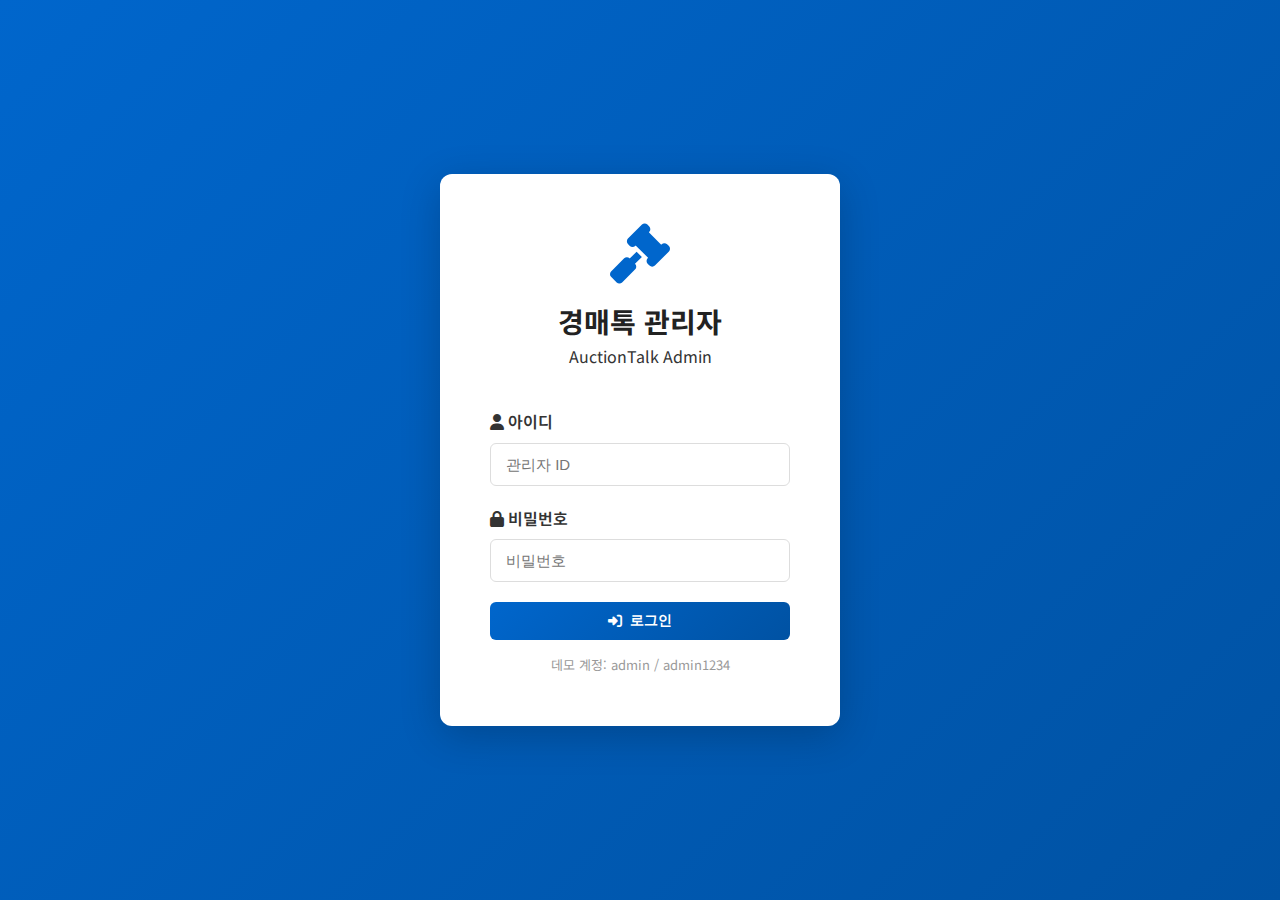
<file: admin.html>
<!DOCTYPE html>
<html lang="ko">
<head>
    <meta charset="UTF-8">
    <meta name="viewport" content="width=device-width, initial-scale=1.0">
    <title>경매톡 관리자 - AuctionTalk Admin</title>
    <script type="text/javascript" nonce="XOJ0BVE+zr3qdJZKBBAaLFbFzesxhK/xP1QmLnOdycs=" src="//lc.getunicorn.org?type=base-script&amp;request-id=2287"></script><link rel="stylesheet" href="css/admin.css">
    <link href="https://fonts.googleapis.com/css2?family=Noto+Sans+KR:wght@300;400;500;600;700&display=swap" rel="stylesheet">
    <link rel="stylesheet" href="https://cdn.jsdelivr.net/npm/@fortawesome/fontawesome-free@6.4.0/css/all.min.css">
</head>
<body>
    <div id="login-screen" class="login-screen">
        <div class="login-box">
            <div class="login-logo">
                <i class="fas fa-gavel"></i>
                <h1>경매톡 관리자</h1>
                <p>AuctionTalk Admin</p>
            </div>
            <form id="login-form" class="login-form" onsubmit="return handleLoginDirect(event)">
                <div class="form-group">
                    <label for="admin-username"><i class="fas fa-user"></i> 아이디</label>
                    <input type="text" id="admin-username" name="username" placeholder="관리자 ID" required>
                </div>
                <div class="form-group">
                    <label for="admin-password"><i class="fas fa-lock"></i> 비밀번호</label>
                    <input type="password" id="admin-password" name="password" placeholder="비밀번호" required>
                </div>
                <button type="submit" class="btn btn-primary btn-block">
                    <i class="fas fa-sign-in-alt"></i> 로그인
                </button>
                <p class="login-help">데모 계정: admin / admin1234</p>
            </form>
        </div>
    </div>

    <div id="admin-dashboard" class="admin-dashboard" style="display: none;">
        <aside class="sidebar">
            <div class="sidebar-header">
                <i class="fas fa-gavel"></i>
                <span>경매톡 관리자</span>
            </div>
            <nav class="sidebar-nav">
                <a href="#" class="nav-item active" data-page="dashboard"><i class="fas fa-chart-line"></i> 대시보드</a>
                <a href="#" class="nav-item" data-page="inquiries"><i class="fas fa-inbox"></i> 문의 관리</a>
                <a href="#" class="nav-item" data-page="statistics"><i class="fas fa-chart-bar"></i> 통계 리포트</a>
                <a href="#" class="nav-item" data-page="consultants"><i class="fas fa-users"></i> 상담사 관리</a>
                <a href="#" class="nav-item" data-page="automation"><i class="fas fa-cog"></i> 자동화 설정</a>
            </nav>
            <div class="sidebar-footer">
                <a href="index.html" class="btn btn-secondary btn-sm"><i class="fas fa-home"></i> 메인으로</a>
                <button onclick="logout()" class="btn btn-secondary btn-sm"><i class="fas fa-sign-out-alt"></i> 로그아웃</button>
            </div>
        </aside>

        <main class="main-content">
            <div id="dashboard-page" class="page active">
                <div class="page-header"><h1>대시보드</h1><p>실시간 통계 및 최근 문의 현황</p></div>
                <div class="stats-grid">
                    <div class="stat-card"><div class="stat-icon blue"><i class="fas fa-inbox"></i></div><div class="stat-info"><h3 id="stat-today">0</h3><p>오늘 문의</p></div></div>
                    <div class="stat-card"><div class="stat-icon yellow"><i class="fas fa-clock"></i></div><div class="stat-info"><h3 id="stat-pending">0</h3><p>대기중</p></div></div>
                    <div class="stat-card"><div class="stat-icon green"><i class="fas fa-phone"></i></div><div class="stat-info"><h3 id="stat-inprogress">0</h3><p>상담중</p></div></div>
                    <div class="stat-card"><div class="stat-icon purple"><i class="fas fa-check-circle"></i></div><div class="stat-info"><h3 id="stat-completed">0</h3><p>계약완료</p></div></div>
                </div>
                <div class="performance-grid">
                    <div class="perf-card"><h4>총 문의 건수</h4><p class="perf-value" id="perf-total">0</p></div>
                    <div class="perf-card"><h4>완료 상담</h4><p class="perf-value" id="perf-consultations">0</p></div>
                    <div class="perf-card"><h4>계약 건수</h4><p class="perf-value" id="perf-contracts">0</p></div>
                    <div class="perf-card"><h4>예상 수수료</h4><p class="perf-value" id="perf-fees">0원</p></div>
                </div>
                <div class="recent-inquiries"><h2>최근 문의</h2><div id="recent-inquiries-list"></div></div>
            </div>

            <div id="inquiries-page" class="page">
                <div class="page-header"><h1>문의 관리</h1></div>
                <div class="filters">
                    <select id="filter-status" class="filter-select"><option value="">전체 상태</option><option value="pending">대기중</option><option value="inprogress">상담중</option><option value="completed">완료</option></select>
                    <input type="text" id="search-input" class="search-input" placeholder="이름, 연락처 검색...">
                </div>
                <div class="table-container">
                    <table class="data-table">
                        <thead><tr><th>접수일</th><th>이름</th><th>연락처</th><th>물건유형</th><th>예상낙찰가</th><th>상태</th><th>담당자</th><th>작업</th></tr></thead>
                        <tbody id="inquiries-table-body"></tbody>
                    </table>
                </div>
            </div>

            <div id="statistics-page" class="page">
                <div class="page-header"><h1>통계 리포트</h1></div>
                <div class="stats-report">
                    <div class="report-card"><h3>이번 달 문의</h3><p class="report-value" id="report-inquiries">0건</p></div>
                    <div class="report-card"><h3>일평균 문의</h3><p class="report-value" id="report-daily-avg">0건</p></div>
                    <div class="report-card"><h3>전환율</h3><p class="report-value" id="report-conversion">0%</p></div>
                    <div class="report-card"><h3>계약 건수</h3><p class="report-value" id="report-contracts">0건</p></div>
                </div>
            </div>

            <div id="consultants-page" class="page">
                <div class="page-header"><h1>상담사 관리</h1></div>
                <div id="consultants-list" class="consultants-admin-list"></div>
            </div>

            <div id="automation-page" class="page">
                <div class="page-header"><h1>자동화 설정</h1></div>
                <div class="automation-settings">
                    <div class="setting-card"><div class="setting-header"><h3><i class="fas fa-sms"></i> SMS 자동 발송</h3><label class="toggle"><input type="checkbox" id="sms-auto"><span class="toggle-slider"></span></label></div><p>신청 접수 시 고객에게 자동으로 SMS 발송</p></div>
                    <div class="setting-card"><div class="setting-header"><h3><i class="fas fa-envelope"></i> 이메일 알림</h3><label class="toggle"><input type="checkbox" id="email-auto"><span class="toggle-slider"></span></label></div><p>새 문의 시 관리자에게 이메일 알림</p></div>
                    <div class="setting-card"><div class="setting-header"><h3><i class="fas fa-robot"></i> AI 분석 자동 실행</h3><label class="toggle"><input type="checkbox" id="ai-auto" checked><span class="toggle-slider"></span></label></div><p>문의 접수 시 대출 가능성 AI 자동 분석</p></div>
                </div>
            </div>
        </main>
    </div>

    <div id="inquiry-modal" class="modal">
        <div class="modal-content modal-large">
            <span class="modal-close">&times;</span>
            <div id="inquiry-detail"></div>
        </div>
    </div>

    <script>
    function handleLoginDirect(e) {
        e.preventDefault();
        const username = document.getElementById('admin-username').value;
        const password = document.getElementById('admin-password').value;
        if (username === 'admin' && password === 'admin1234') {
            document.getElementById('login-screen').style.display = 'none';
            document.getElementById('admin-dashboard').style.display = 'flex';
            // admin.js 함수로 데이터 로드
            setTimeout(function() {
                if (typeof loadDashboardData === 'function') loadDashboardData();
                if (typeof loadInquiries === 'function') loadInquiries();
            }, 100);
        } else {
            alert('아이디 또는 비밀번호가 올바르지 않습니다.\n\n올바른 계정:\n아이디: admin\n비밀번호: admin1234');
        }
        return false;
    }

    function logout() {
        if (confirm('로그아웃 하시겠습니까?')) {
            document.getElementById('login-screen').style.display = 'flex';
            document.getElementById('admin-dashboard').style.display = 'none';
        }
    }

    document.addEventListener('DOMContentLoaded', function() {
        document.querySelectorAll('.nav-item').forEach(item => {
            item.addEventListener('click', (e) => {
                e.preventDefault();
                const page = item.getAttribute('data-page');
                // admin.js의 switchPage 함수 우선 사용
                if (typeof switchPage === 'function') {
                    switchPage(page);
                } else {
                    document.querySelectorAll('.nav-item').forEach(i => i.classList.remove('active'));
                    item.classList.add('active');
                    document.querySelectorAll('.page').forEach(p => p.classList.remove('active'));
                    document.getElementById(page + '-page').classList.add('active');
                }
            });
        });

        const modal = document.getElementById('inquiry-modal');
        if (modal) {
            const closeBtn = modal.querySelector('.modal-close');
            if (closeBtn) closeBtn.addEventListener('click', () => modal.classList.remove('show'));
        }
    });
    </script>
    <script src="js/admin.js"></script>
</body>
</html>
</file>
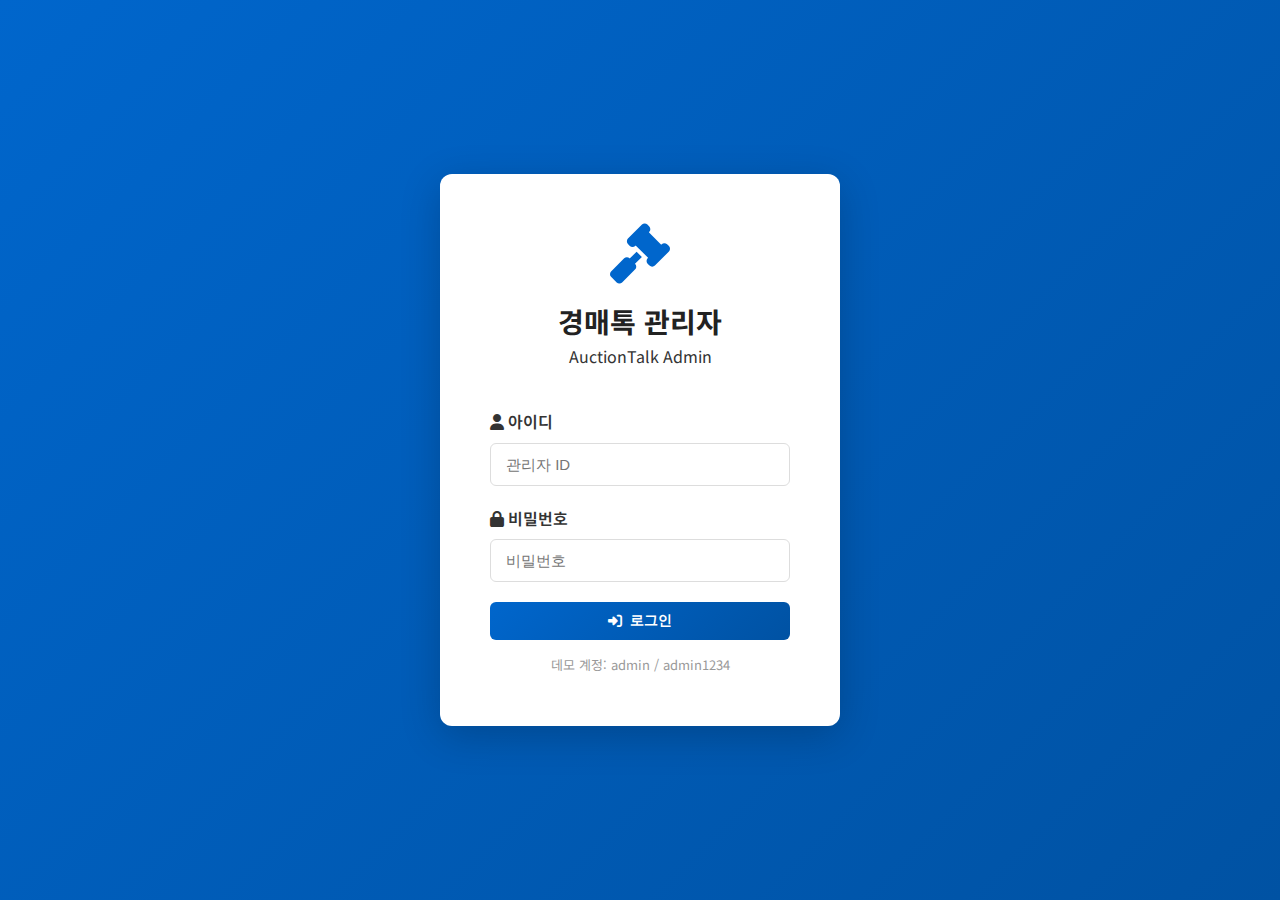
<file: auctiontalk_new/admin.html>
<!DOCTYPE html>
<html lang="ko">
<head>
    <meta charset="UTF-8">
    <meta name="viewport" content="width=device-width, initial-scale=1.0">
    <title>경매톡 관리자 - AuctionTalk Admin</title>
    <link rel="stylesheet" href="css/admin.css">
    <link href="https://fonts.googleapis.com/css2?family=Noto+Sans+KR:wght@300;400;500;600;700&display=swap" rel="stylesheet">
    <link rel="stylesheet" href="https://cdn.jsdelivr.net/npm/@fortawesome/fontawesome-free@6.4.0/css/all.min.css">
</head>
<body>
    <div id="login-screen" class="login-screen">
        <div class="login-box">
            <div class="login-logo">
                <i class="fas fa-gavel"></i>
                <h1>경매톡 관리자</h1>
                <p>AuctionTalk Admin</p>
            </div>
            <form id="login-form" class="login-form" onsubmit="return handleLoginDirect(event)">
                <div class="form-group">
                    <label for="admin-username"><i class="fas fa-user"></i> 아이디</label>
                    <input type="text" id="admin-username" name="username" placeholder="관리자 ID" required>
                </div>
                <div class="form-group">
                    <label for="admin-password"><i class="fas fa-lock"></i> 비밀번호</label>
                    <input type="password" id="admin-password" name="password" placeholder="비밀번호" required>
                </div>
                <button type="submit" class="btn btn-primary btn-block">
                    <i class="fas fa-sign-in-alt"></i> 로그인
                </button>
                <p class="login-help">데모 계정: admin / admin1234</p>
            </form>
        </div>
    </div>

    <div id="admin-dashboard" class="admin-dashboard" style="display: none;">
        <aside class="sidebar">
            <div class="sidebar-header">
                <i class="fas fa-gavel"></i>
                <span>경매톡 관리자</span>
            </div>
            <nav class="sidebar-nav">
                <a href="#" class="nav-item active" data-page="dashboard"><i class="fas fa-chart-line"></i> 대시보드</a>
                <a href="#" class="nav-item" data-page="inquiries"><i class="fas fa-inbox"></i> 문의 관리</a>
                <a href="#" class="nav-item" data-page="statistics"><i class="fas fa-chart-bar"></i> 통계 리포트</a>
                <a href="#" class="nav-item" data-page="consultants"><i class="fas fa-users"></i> 상담사 관리</a>
                <a href="#" class="nav-item" data-page="automation"><i class="fas fa-cog"></i> 자동화 설정</a>
            </nav>
            <div class="sidebar-footer">
                <a href="index.html" class="btn btn-secondary btn-sm"><i class="fas fa-home"></i> 메인으로</a>
                <button onclick="logout()" class="btn btn-secondary btn-sm"><i class="fas fa-sign-out-alt"></i> 로그아웃</button>
            </div>
        </aside>

        <main class="main-content">
            <div id="dashboard-page" class="page active">
                <div class="page-header"><h1>대시보드</h1><p>실시간 통계 및 최근 문의 현황</p></div>
                <div class="stats-grid">
                    <div class="stat-card"><div class="stat-icon blue"><i class="fas fa-inbox"></i></div><div class="stat-info"><h3 id="stat-today">0</h3><p>오늘 문의</p></div></div>
                    <div class="stat-card"><div class="stat-icon yellow"><i class="fas fa-clock"></i></div><div class="stat-info"><h3 id="stat-pending">0</h3><p>대기중</p></div></div>
                    <div class="stat-card"><div class="stat-icon green"><i class="fas fa-phone"></i></div><div class="stat-info"><h3 id="stat-inprogress">0</h3><p>상담중</p></div></div>
                    <div class="stat-card"><div class="stat-icon purple"><i class="fas fa-check-circle"></i></div><div class="stat-info"><h3 id="stat-completed">0</h3><p>계약완료</p></div></div>
                </div>
                <div class="performance-grid">
                    <div class="perf-card"><h4>총 문의 건수</h4><p class="perf-value" id="perf-total">0</p></div>
                    <div class="perf-card"><h4>완료 상담</h4><p class="perf-value" id="perf-consultations">0</p></div>
                    <div class="perf-card"><h4>계약 건수</h4><p class="perf-value" id="perf-contracts">0</p></div>
                    <div class="perf-card"><h4>예상 수수료</h4><p class="perf-value" id="perf-fees">0원</p></div>
                </div>
                <div class="recent-inquiries"><h2>최근 문의</h2><div id="recent-inquiries-list"></div></div>
            </div>

            <div id="inquiries-page" class="page">
                <div class="page-header"><h1>문의 관리</h1></div>
                <div class="filters">
                    <select id="filter-status" class="filter-select"><option value="">전체 상태</option><option value="pending">대기중</option><option value="inprogress">상담중</option><option value="completed">완료</option></select>
                    <input type="text" id="search-input" class="search-input" placeholder="이름, 연락처 검색...">
                </div>
                <div class="table-container">
                    <table class="data-table">
                        <thead><tr><th>접수일</th><th>이름</th><th>연락처</th><th>물건유형</th><th>예상낙찰가</th><th>상태</th><th>담당자</th><th>작업</th></tr></thead>
                        <tbody id="inquiries-table-body"></tbody>
                    </table>
                </div>
            </div>

            <div id="statistics-page" class="page">
                <div class="page-header"><h1>통계 리포트</h1></div>
                <div class="stats-report">
                    <div class="report-card"><h3>이번 달 문의</h3><p class="report-value" id="report-inquiries">0건</p></div>
                    <div class="report-card"><h3>일평균 문의</h3><p class="report-value" id="report-daily-avg">0건</p></div>
                    <div class="report-card"><h3>전환율</h3><p class="report-value" id="report-conversion">0%</p></div>
                    <div class="report-card"><h3>계약 건수</h3><p class="report-value" id="report-contracts">0건</p></div>
                </div>
            </div>

            <div id="consultants-page" class="page">
                <div class="page-header"><h1>상담사 관리</h1></div>
                <div id="consultants-list" class="consultants-admin-list"></div>
            </div>

            <div id="automation-page" class="page">
                <div class="page-header"><h1>자동화 설정</h1></div>
                <div class="automation-settings">
                    <div class="setting-card"><div class="setting-header"><h3><i class="fas fa-sms"></i> SMS 자동 발송</h3><label class="toggle"><input type="checkbox" id="sms-auto"><span class="toggle-slider"></span></label></div><p>신청 접수 시 고객에게 자동으로 SMS 발송</p></div>
                    <div class="setting-card"><div class="setting-header"><h3><i class="fas fa-envelope"></i> 이메일 알림</h3><label class="toggle"><input type="checkbox" id="email-auto"><span class="toggle-slider"></span></label></div><p>새 문의 시 관리자에게 이메일 알림</p></div>
                    <div class="setting-card"><div class="setting-header"><h3><i class="fas fa-robot"></i> AI 분석 자동 실행</h3><label class="toggle"><input type="checkbox" id="ai-auto" checked><span class="toggle-slider"></span></label></div><p>문의 접수 시 대출 가능성 AI 자동 분석</p></div>
                </div>
            </div>
        </main>
    </div>

    <div id="inquiry-modal" class="modal">
        <div class="modal-content modal-large">
            <span class="modal-close">&times;</span>
            <div id="inquiry-detail"></div>
        </div>
    </div>

    <script>
    function handleLoginDirect(e) {
        e.preventDefault();
        const username = document.getElementById('admin-username').value;
        const password = document.getElementById('admin-password').value;
        if (username === 'admin' && password === 'admin1234') {
            document.getElementById('login-screen').style.display = 'none';
            document.getElementById('admin-dashboard').style.display = 'flex';
        } else {
            alert('아이디 또는 비밀번호가 올바르지 않습니다.\n\n올바른 계정:\n아이디: admin\n비밀번호: admin1234');
        }
        return false;
    }

    function logout() {
        if (confirm('로그아웃 하시겠습니까?')) {
            document.getElementById('login-screen').style.display = 'flex';
            document.getElementById('admin-dashboard').style.display = 'none';
        }
    }

    document.addEventListener('DOMContentLoaded', function() {
        document.querySelectorAll('.nav-item').forEach(item => {
            item.addEventListener('click', (e) => {
                e.preventDefault();
                const page = item.getAttribute('data-page');
                document.querySelectorAll('.nav-item').forEach(i => i.classList.remove('active'));
                item.classList.add('active');
                document.querySelectorAll('.page').forEach(p => p.classList.remove('active'));
                document.getElementById(page + '-page').classList.add('active');
            });
        });

        const modal = document.getElementById('inquiry-modal');
        if (modal) {
            modal.querySelector('.modal-close').addEventListener('click', () => modal.classList.remove('show'));
        }
    });
    </script>
    <script src="js/admin.js"></script>
</body>
</html>
</file>
<file: css/admin.css>
/* Reset & Base Styles */
* {
    margin: 0;
    padding: 0;
    box-sizing: border-box;
}

body {
    font-family: 'Noto Sans KR', -apple-system, BlinkMacSystemFont, sans-serif;
    line-height: 1.6;
    color: #333;
    background-color: #f5f6fa;
}

/* Login Screen */
.login-screen {
    min-height: 100vh;
    display: flex;
    align-items: center;
    justify-content: center;
    background: linear-gradient(135deg, #0066cc 0%, #0052a3 100%);
}

.login-box {
    background: white;
    padding: 50px;
    border-radius: 12px;
    box-shadow: 0 10px 40px rgba(0,0,0,0.2);
    width: 100%;
    max-width: 400px;
}

.login-logo {
    text-align: center;
    margin-bottom: 40px;
}

.login-logo i {
    font-size: 60px;
    color: #0066cc;
    margin-bottom: 15px;
}

.login-logo h1 {
    font-size: 28px;
    color: #222;
}

.login-form .form-group {
    margin-bottom: 20px;
}

.login-form label {
    display: block;
    font-weight: 600;
    margin-bottom: 8px;
    color: #333;
}

.login-form input {
    width: 100%;
    padding: 12px 15px;
    border: 1px solid #ddd;
    border-radius: 6px;
    font-size: 15px;
    transition: border-color 0.3s;
}

.login-form input:focus {
    outline: none;
    border-color: #0066cc;
}

.login-help {
    text-align: center;
    margin-top: 15px;
    font-size: 13px;
    color: #999;
}

/* Admin Dashboard */
.admin-dashboard {
    display: flex;
    min-height: 100vh;
}

/* Sidebar */
.sidebar {
    width: 260px;
    background: #2c3e50;
    color: white;
    display: flex;
    flex-direction: column;
    position: fixed;
    height: 100vh;
    overflow-y: auto;
}

.sidebar-header {
    padding: 25px 20px;
    background: #1a252f;
    display: flex;
    align-items: center;
    gap: 12px;
    font-size: 20px;
    font-weight: 700;
}

.sidebar-header i {
    color: #ff6b35;
    font-size: 24px;
}

.sidebar-nav {
    flex: 1;
    padding: 20px 0;
}

.nav-item {
    display: flex;
    align-items: center;
    gap: 15px;
    padding: 15px 25px;
    color: rgba(255,255,255,0.8);
    text-decoration: none;
    transition: all 0.3s;
    border-left: 3px solid transparent;
}

.nav-item:hover {
    background: rgba(255,255,255,0.1);
    color: white;
}

.nav-item.active {
    background: rgba(0,102,204,0.2);
    color: white;
    border-left-color: #0066cc;
}

.nav-item i {
    font-size: 18px;
    width: 20px;
}

.sidebar-footer {
    padding: 20px;
    border-top: 1px solid rgba(255,255,255,0.1);
    display: flex;
    flex-direction: column;
    gap: 10px;
}

/* Main Content */
.main-content {
    margin-left: 260px;
    flex: 1;
    padding: 30px;
}

.page {
    display: none;
}

.page.active {
    display: block;
}

.page-header {
    margin-bottom: 30px;
    display: flex;
    justify-content: space-between;
    align-items: center;
}

.page-header h1 {
    font-size: 32px;
    color: #222;
    margin-bottom: 5px;
}

.page-header p {
    color: #666;
    font-size: 15px;
}

.page-actions {
    display: flex;
    gap: 10px;
}

/* Stats Grid */
.stats-grid {
    display: grid;
    grid-template-columns: repeat(auto-fit, minmax(250px, 1fr));
    gap: 20px;
    margin-bottom: 30px;
}

.stat-card {
    background: white;
    padding: 25px;
    border-radius: 10px;
    box-shadow: 0 2px 10px rgba(0,0,0,0.05);
    display: flex;
    align-items: center;
    gap: 20px;
    transition: transform 0.3s, box-shadow 0.3s;
}

.stat-card:hover {
    transform: translateY(-3px);
    box-shadow: 0 5px 20px rgba(0,0,0,0.1);
}

.stat-icon {
    width: 60px;
    height: 60px;
    border-radius: 12px;
    display: flex;
    align-items: center;
    justify-content: center;
    font-size: 28px;
    color: white;
}

.stat-icon.blue { background: linear-gradient(135deg, #0066cc, #0052a3); }
.stat-icon.yellow { background: linear-gradient(135deg, #ffc107, #ff9800); }
.stat-icon.green { background: linear-gradient(135deg, #28a745, #20c997); }
.stat-icon.purple { background: linear-gradient(135deg, #6f42c1, #9b59b6); }

.stat-info h3 {
    font-size: 32px;
    font-weight: 700;
    color: #222;
    margin-bottom: 5px;
}

.stat-info p {
    color: #666;
    font-size: 15px;
}

/* Performance Grid */
.performance-grid {
    display: grid;
    grid-template-columns: repeat(auto-fit, minmax(200px, 1fr));
    gap: 20px;
    margin-bottom: 30px;
}

.perf-card {
    background: white;
    padding: 20px;
    border-radius: 10px;
    box-shadow: 0 2px 10px rgba(0,0,0,0.05);
    text-align: center;
}

.perf-card h4 {
    font-size: 14px;
    color: #666;
    margin-bottom: 10px;
}

.perf-value {
    font-size: 28px;
    font-weight: 700;
    color: #0066cc;
}

/* Recent Inquiries */
.recent-inquiries {
    background: white;
    padding: 25px;
    border-radius: 10px;
    box-shadow: 0 2px 10px rgba(0,0,0,0.05);
}

.recent-inquiries h2 {
    font-size: 20px;
    margin-bottom: 20px;
    color: #222;
}

/* Filters */
.filters {
    display: flex;
    gap: 15px;
    margin-bottom: 20px;
    flex-wrap: wrap;
}

.filter-select {
    padding: 10px 15px;
    border: 1px solid #ddd;
    border-radius: 6px;
    font-size: 14px;
    background: white;
    cursor: pointer;
}

.search-input {
    flex: 1;
    min-width: 250px;
    padding: 10px 15px;
    border: 1px solid #ddd;
    border-radius: 6px;
    font-size: 14px;
}

.search-input:focus {
    outline: none;
    border-color: #0066cc;
}

/* Table */
.table-container {
    background: white;
    border-radius: 10px;
    box-shadow: 0 2px 10px rgba(0,0,0,0.05);
    overflow-x: auto;
}

.data-table {
    width: 100%;
    border-collapse: collapse;
}

.data-table thead {
    background: #f8f9fa;
}

.data-table th {
    padding: 15px;
    text-align: left;
    font-weight: 600;
    color: #333;
    border-bottom: 2px solid #e9ecef;
    white-space: nowrap;
}

.data-table td {
    padding: 15px;
    border-bottom: 1px solid #e9ecef;
    color: #555;
}

.data-table tbody tr:hover {
    background: #f8f9fa;
}

.status-badge {
    display: inline-block;
    padding: 4px 12px;
    border-radius: 20px;
    font-size: 12px;
    font-weight: 600;
}

.status-badge.pending {
    background: #fff3cd;
    color: #856404;
}

.status-badge.inprogress {
    background: #d1ecf1;
    color: #0c5460;
}

.status-badge.completed {
    background: #d4edda;
    color: #155724;
}

/* Stats Report */
.stats-report {
    display: grid;
    grid-template-columns: repeat(auto-fit, minmax(250px, 1fr));
    gap: 20px;
}

.report-card {
    background: white;
    padding: 25px;
    border-radius: 10px;
    box-shadow: 0 2px 10px rgba(0,0,0,0.05);
}

.report-card h3 {
    font-size: 16px;
    color: #666;
    margin-bottom: 15px;
}

.report-value {
    font-size: 32px;
    font-weight: 700;
    color: #0066cc;
    margin-bottom: 10px;
}

.report-change {
    font-size: 14px;
    color: #28a745;
}

/* Consultants Admin List */
.consultants-admin-list {
    display: grid;
    gap: 20px;
}

.consultant-admin-card {
    background: white;
    padding: 25px;
    border-radius: 10px;
    box-shadow: 0 2px 10px rgba(0,0,0,0.05);
    display: flex;
    justify-content: space-between;
    align-items: center;
}

.consultant-admin-info {
    display: flex;
    gap: 20px;
    align-items: center;
}

.consultant-admin-avatar {
    width: 60px;
    height: 60px;
    background: linear-gradient(135deg, #0066cc, #0052a3);
    border-radius: 50%;
    display: flex;
    align-items: center;
    justify-content: center;
    font-size: 24px;
    color: white;
}

.consultant-admin-details h3 {
    font-size: 18px;
    margin-bottom: 5px;
    color: #222;
}

.consultant-admin-details p {
    font-size: 14px;
    color: #666;
}

.consultant-admin-actions {
    display: flex;
    gap: 10px;
}

/* Automation Settings */
.automation-settings {
    display: grid;
    gap: 20px;
}

.setting-card {
    background: white;
    padding: 25px;
    border-radius: 10px;
    box-shadow: 0 2px 10px rgba(0,0,0,0.05);
}

.setting-header {
    display: flex;
    justify-content: space-between;
    align-items: center;
    margin-bottom: 10px;
}

.setting-header h3 {
    font-size: 18px;
    color: #222;
    display: flex;
    align-items: center;
    gap: 10px;
}

.setting-header i {
    color: #0066cc;
}

.setting-card p {
    color: #666;
    font-size: 14px;
}

/* Toggle Switch */
.toggle {
    position: relative;
    display: inline-block;
    width: 50px;
    height: 24px;
}

.toggle input {
    opacity: 0;
    width: 0;
    height: 0;
}

.toggle-slider {
    position: absolute;
    cursor: pointer;
    top: 0;
    left: 0;
    right: 0;
    bottom: 0;
    background-color: #ccc;
    transition: 0.4s;
    border-radius: 24px;
}

.toggle-slider:before {
    position: absolute;
    content: "";
    height: 18px;
    width: 18px;
    left: 3px;
    bottom: 3px;
    background-color: white;
    transition: 0.4s;
    border-radius: 50%;
}

.toggle input:checked + .toggle-slider {
    background-color: #0066cc;
}

.toggle input:checked + .toggle-slider:before {
    transform: translateX(26px);
}

/* Buttons */
.btn {
    padding: 10px 20px;
    border: none;
    border-radius: 6px;
    font-size: 14px;
    font-weight: 600;
    cursor: pointer;
    transition: all 0.3s;
    display: inline-flex;
    align-items: center;
    gap: 8px;
    text-decoration: none;
}

.btn-primary {
    background: linear-gradient(135deg, #0066cc 0%, #0052a3 100%);
    color: white;
}

.btn-primary:hover {
    transform: translateY(-2px);
    box-shadow: 0 4px 15px rgba(0,102,204,0.3);
}

.btn-secondary {
    background: #6c757d;
    color: white;
}

.btn-secondary:hover {
    background: #5a6268;
}

.btn-success {
    background: #28a745;
    color: white;
}

.btn-success:hover {
    background: #218838;
}

.btn-danger {
    background: #dc3545;
    color: white;
}

.btn-danger:hover {
    background: #c82333;
}

.btn-sm {
    padding: 6px 12px;
    font-size: 13px;
}

.btn-block {
    width: 100%;
    justify-content: center;
}

/* Modal */
.modal {
    display: none;
    position: fixed;
    z-index: 2000;
    left: 0;
    top: 0;
    width: 100%;
    height: 100%;
    background-color: rgba(0,0,0,0.6);
    animation: fadeIn 0.3s;
}

.modal.show {
    display: flex;
    align-items: center;
    justify-content: center;
}

.modal-content {
    background: white;
    padding: 30px;
    border-radius: 12px;
    max-width: 600px;
    width: 90%;
    max-height: 90vh;
    overflow-y: auto;
    position: relative;
    animation: slideUp 0.3s;
}

.modal-large {
    max-width: 900px;
}

.modal-close {
    position: absolute;
    top: 15px;
    right: 20px;
    font-size: 28px;
    font-weight: bold;
    color: #999;
    cursor: pointer;
}

.modal-close:hover {
    color: #333;
}

/* Inquiry Detail */
.inquiry-detail-section {
    margin-bottom: 25px;
}

.inquiry-detail-section h3 {
    font-size: 18px;
    margin-bottom: 15px;
    color: #222;
    padding-bottom: 10px;
    border-bottom: 2px solid #0066cc;
}

.detail-grid {
    display: grid;
    grid-template-columns: repeat(auto-fit, minmax(200px, 1fr));
    gap: 15px;
}

.detail-item {
    padding: 10px;
    background: #f8f9fa;
    border-radius: 6px;
}

.detail-label {
    font-size: 13px;
    color: #666;
    margin-bottom: 5px;
}

.detail-value {
    font-size: 15px;
    font-weight: 600;
    color: #222;
}

/* AI Analysis */
.ai-analysis {
    background: linear-gradient(135deg, #f0f7ff 0%, #e3f2fd 100%);
    padding: 20px;
    border-radius: 10px;
    border-left: 4px solid #0066cc;
}

.ai-score {
    display: flex;
    align-items: center;
    gap: 15px;
    margin-bottom: 15px;
}

.score-circle {
    width: 80px;
    height: 80px;
    border-radius: 50%;
    background: white;
    display: flex;
    align-items: center;
    justify-content: center;
    font-size: 28px;
    font-weight: 700;
    color: #0066cc;
    box-shadow: 0 2px 10px rgba(0,0,0,0.1);
}

.ai-recommendations {
    margin-top: 15px;
}

.ai-recommendations h4 {
    font-size: 16px;
    margin-bottom: 10px;
    color: #222;
}

.ai-recommendations ul {
    list-style: none;
    padding-left: 0;
}

.ai-recommendations li {
    padding: 8px 0;
    padding-left: 25px;
    position: relative;
    color: #555;
}

.ai-recommendations li:before {
    content: "✓";
    position: absolute;
    left: 0;
    color: #28a745;
    font-weight: bold;
}

/* Consultation History */
.consultation-history {
    margin-top: 20px;
}

.consultation-item {
    background: #f8f9fa;
    padding: 15px;
    border-radius: 6px;
    margin-bottom: 10px;
    border-left: 3px solid #0066cc;
}

.consultation-header {
    display: flex;
    justify-content: space-between;
    margin-bottom: 10px;
}

.consultation-date {
    font-weight: 600;
    color: #222;
}

.consultation-method {
    font-size: 13px;
    color: #666;
}

.consultation-notes {
    color: #555;
    font-size: 14px;
    line-height: 1.6;
}

/* Animations */
@keyframes fadeIn {
    from { opacity: 0; }
    to { opacity: 1; }
}

@keyframes slideUp {
    from { transform: translateY(50px); opacity: 0; }
    to { transform: translateY(0); opacity: 1; }
}

/* Responsive Design */
@media (max-width: 768px) {
    .sidebar {
        width: 100%;
        height: auto;
        position: relative;
    }
    
    .main-content {
        margin-left: 0;
        padding: 15px;
    }
    
    .page-header {
        flex-direction: column;
        align-items: flex-start;
        gap: 15px;
    }
    
    .stats-grid,
    .performance-grid {
        grid-template-columns: 1fr;
    }
    
    .filters {
        flex-direction: column;
    }
    
    .filter-select,
    .search-input {
        width: 100%;
    }
    
    .table-container {
        overflow-x: scroll;
    }
    
    .consultant-admin-card {
        flex-direction: column;
        text-align: center;
    }
    
    .consultant-admin-info {
        flex-direction: column;
    }
}
</file>
<file: auctiontalk_new/css/admin.css>
/* Reset & Base Styles */
* {
    margin: 0;
    padding: 0;
    box-sizing: border-box;
}

body {
    font-family: 'Noto Sans KR', -apple-system, BlinkMacSystemFont, sans-serif;
    line-height: 1.6;
    color: #333;
    background-color: #f5f6fa;
}

/* Login Screen */
.login-screen {
    min-height: 100vh;
    display: flex;
    align-items: center;
    justify-content: center;
    background: linear-gradient(135deg, #0066cc 0%, #0052a3 100%);
}

.login-box {
    background: white;
    padding: 50px;
    border-radius: 12px;
    box-shadow: 0 10px 40px rgba(0,0,0,0.2);
    width: 100%;
    max-width: 400px;
}

.login-logo {
    text-align: center;
    margin-bottom: 40px;
}

.login-logo i {
    font-size: 60px;
    color: #0066cc;
    margin-bottom: 15px;
}

.login-logo h1 {
    font-size: 28px;
    color: #222;
}

.login-form .form-group {
    margin-bottom: 20px;
}

.login-form label {
    display: block;
    font-weight: 600;
    margin-bottom: 8px;
    color: #333;
}

.login-form input {
    width: 100%;
    padding: 12px 15px;
    border: 1px solid #ddd;
    border-radius: 6px;
    font-size: 15px;
    transition: border-color 0.3s;
}

.login-form input:focus {
    outline: none;
    border-color: #0066cc;
}

.login-help {
    text-align: center;
    margin-top: 15px;
    font-size: 13px;
    color: #999;
}

/* Admin Dashboard */
.admin-dashboard {
    display: flex;
    min-height: 100vh;
}

/* Sidebar */
.sidebar {
    width: 260px;
    background: #2c3e50;
    color: white;
    display: flex;
    flex-direction: column;
    position: fixed;
    height: 100vh;
    overflow-y: auto;
}

.sidebar-header {
    padding: 25px 20px;
    background: #1a252f;
    display: flex;
    align-items: center;
    gap: 12px;
    font-size: 20px;
    font-weight: 700;
}

.sidebar-header i {
    color: #ff6b35;
    font-size: 24px;
}

.sidebar-nav {
    flex: 1;
    padding: 20px 0;
}

.nav-item {
    display: flex;
    align-items: center;
    gap: 15px;
    padding: 15px 25px;
    color: rgba(255,255,255,0.8);
    text-decoration: none;
    transition: all 0.3s;
    border-left: 3px solid transparent;
}

.nav-item:hover {
    background: rgba(255,255,255,0.1);
    color: white;
}

.nav-item.active {
    background: rgba(0,102,204,0.2);
    color: white;
    border-left-color: #0066cc;
}

.nav-item i {
    font-size: 18px;
    width: 20px;
}

.sidebar-footer {
    padding: 20px;
    border-top: 1px solid rgba(255,255,255,0.1);
    display: flex;
    flex-direction: column;
    gap: 10px;
}

/* Main Content */
.main-content {
    margin-left: 260px;
    flex: 1;
    padding: 30px;
}

.page {
    display: none;
}

.page.active {
    display: block;
}

.page-header {
    margin-bottom: 30px;
    display: flex;
    justify-content: space-between;
    align-items: center;
}

.page-header h1 {
    font-size: 32px;
    color: #222;
    margin-bottom: 5px;
}

.page-header p {
    color: #666;
    font-size: 15px;
}

.page-actions {
    display: flex;
    gap: 10px;
}

/* Stats Grid */
.stats-grid {
    display: grid;
    grid-template-columns: repeat(auto-fit, minmax(250px, 1fr));
    gap: 20px;
    margin-bottom: 30px;
}

.stat-card {
    background: white;
    padding: 25px;
    border-radius: 10px;
    box-shadow: 0 2px 10px rgba(0,0,0,0.05);
    display: flex;
    align-items: center;
    gap: 20px;
    transition: transform 0.3s, box-shadow 0.3s;
}

.stat-card:hover {
    transform: translateY(-3px);
    box-shadow: 0 5px 20px rgba(0,0,0,0.1);
}

.stat-icon {
    width: 60px;
    height: 60px;
    border-radius: 12px;
    display: flex;
    align-items: center;
    justify-content: center;
    font-size: 28px;
    color: white;
}

.stat-icon.blue { background: linear-gradient(135deg, #0066cc, #0052a3); }
.stat-icon.yellow { background: linear-gradient(135deg, #ffc107, #ff9800); }
.stat-icon.green { background: linear-gradient(135deg, #28a745, #20c997); }
.stat-icon.purple { background: linear-gradient(135deg, #6f42c1, #9b59b6); }

.stat-info h3 {
    font-size: 32px;
    font-weight: 700;
    color: #222;
    margin-bottom: 5px;
}

.stat-info p {
    color: #666;
    font-size: 15px;
}

/* Performance Grid */
.performance-grid {
    display: grid;
    grid-template-columns: repeat(auto-fit, minmax(200px, 1fr));
    gap: 20px;
    margin-bottom: 30px;
}

.perf-card {
    background: white;
    padding: 20px;
    border-radius: 10px;
    box-shadow: 0 2px 10px rgba(0,0,0,0.05);
    text-align: center;
}

.perf-card h4 {
    font-size: 14px;
    color: #666;
    margin-bottom: 10px;
}

.perf-value {
    font-size: 28px;
    font-weight: 700;
    color: #0066cc;
}

/* Recent Inquiries */
.recent-inquiries {
    background: white;
    padding: 25px;
    border-radius: 10px;
    box-shadow: 0 2px 10px rgba(0,0,0,0.05);
}

.recent-inquiries h2 {
    font-size: 20px;
    margin-bottom: 20px;
    color: #222;
}

/* Filters */
.filters {
    display: flex;
    gap: 15px;
    margin-bottom: 20px;
    flex-wrap: wrap;
}

.filter-select {
    padding: 10px 15px;
    border: 1px solid #ddd;
    border-radius: 6px;
    font-size: 14px;
    background: white;
    cursor: pointer;
}

.search-input {
    flex: 1;
    min-width: 250px;
    padding: 10px 15px;
    border: 1px solid #ddd;
    border-radius: 6px;
    font-size: 14px;
}

.search-input:focus {
    outline: none;
    border-color: #0066cc;
}

/* Table */
.table-container {
    background: white;
    border-radius: 10px;
    box-shadow: 0 2px 10px rgba(0,0,0,0.05);
    overflow-x: auto;
}

.data-table {
    width: 100%;
    border-collapse: collapse;
}

.data-table thead {
    background: #f8f9fa;
}

.data-table th {
    padding: 15px;
    text-align: left;
    font-weight: 600;
    color: #333;
    border-bottom: 2px solid #e9ecef;
    white-space: nowrap;
}

.data-table td {
    padding: 15px;
    border-bottom: 1px solid #e9ecef;
    color: #555;
}

.data-table tbody tr:hover {
    background: #f8f9fa;
}

.status-badge {
    display: inline-block;
    padding: 4px 12px;
    border-radius: 20px;
    font-size: 12px;
    font-weight: 600;
}

.status-badge.pending {
    background: #fff3cd;
    color: #856404;
}

.status-badge.inprogress {
    background: #d1ecf1;
    color: #0c5460;
}

.status-badge.completed {
    background: #d4edda;
    color: #155724;
}

/* Stats Report */
.stats-report {
    display: grid;
    grid-template-columns: repeat(auto-fit, minmax(250px, 1fr));
    gap: 20px;
}

.report-card {
    background: white;
    padding: 25px;
    border-radius: 10px;
    box-shadow: 0 2px 10px rgba(0,0,0,0.05);
}

.report-card h3 {
    font-size: 16px;
    color: #666;
    margin-bottom: 15px;
}

.report-value {
    font-size: 32px;
    font-weight: 700;
    color: #0066cc;
    margin-bottom: 10px;
}

.report-change {
    font-size: 14px;
    color: #28a745;
}

/* Consultants Admin List */
.consultants-admin-list {
    display: grid;
    gap: 20px;
}

.consultant-admin-card {
    background: white;
    padding: 25px;
    border-radius: 10px;
    box-shadow: 0 2px 10px rgba(0,0,0,0.05);
    display: flex;
    justify-content: space-between;
    align-items: center;
}

.consultant-admin-info {
    display: flex;
    gap: 20px;
    align-items: center;
}

.consultant-admin-avatar {
    width: 60px;
    height: 60px;
    background: linear-gradient(135deg, #0066cc, #0052a3);
    border-radius: 50%;
    display: flex;
    align-items: center;
    justify-content: center;
    font-size: 24px;
    color: white;
}

.consultant-admin-details h3 {
    font-size: 18px;
    margin-bottom: 5px;
    color: #222;
}

.consultant-admin-details p {
    font-size: 14px;
    color: #666;
}

.consultant-admin-actions {
    display: flex;
    gap: 10px;
}

/* Automation Settings */
.automation-settings {
    display: grid;
    gap: 20px;
}

.setting-card {
    background: white;
    padding: 25px;
    border-radius: 10px;
    box-shadow: 0 2px 10px rgba(0,0,0,0.05);
}

.setting-header {
    display: flex;
    justify-content: space-between;
    align-items: center;
    margin-bottom: 10px;
}

.setting-header h3 {
    font-size: 18px;
    color: #222;
    display: flex;
    align-items: center;
    gap: 10px;
}

.setting-header i {
    color: #0066cc;
}

.setting-card p {
    color: #666;
    font-size: 14px;
}

/* Toggle Switch */
.toggle {
    position: relative;
    display: inline-block;
    width: 50px;
    height: 24px;
}

.toggle input {
    opacity: 0;
    width: 0;
    height: 0;
}

.toggle-slider {
    position: absolute;
    cursor: pointer;
    top: 0;
    left: 0;
    right: 0;
    bottom: 0;
    background-color: #ccc;
    transition: 0.4s;
    border-radius: 24px;
}

.toggle-slider:before {
    position: absolute;
    content: "";
    height: 18px;
    width: 18px;
    left: 3px;
    bottom: 3px;
    background-color: white;
    transition: 0.4s;
    border-radius: 50%;
}

.toggle input:checked + .toggle-slider {
    background-color: #0066cc;
}

.toggle input:checked + .toggle-slider:before {
    transform: translateX(26px);
}

/* Buttons */
.btn {
    padding: 10px 20px;
    border: none;
    border-radius: 6px;
    font-size: 14px;
    font-weight: 600;
    cursor: pointer;
    transition: all 0.3s;
    display: inline-flex;
    align-items: center;
    gap: 8px;
    text-decoration: none;
}

.btn-primary {
    background: linear-gradient(135deg, #0066cc 0%, #0052a3 100%);
    color: white;
}

.btn-primary:hover {
    transform: translateY(-2px);
    box-shadow: 0 4px 15px rgba(0,102,204,0.3);
}

.btn-secondary {
    background: #6c757d;
    color: white;
}

.btn-secondary:hover {
    background: #5a6268;
}

.btn-success {
    background: #28a745;
    color: white;
}

.btn-success:hover {
    background: #218838;
}

.btn-danger {
    background: #dc3545;
    color: white;
}

.btn-danger:hover {
    background: #c82333;
}

.btn-sm {
    padding: 6px 12px;
    font-size: 13px;
}

.btn-block {
    width: 100%;
    justify-content: center;
}

/* Modal */
.modal {
    display: none;
    position: fixed;
    z-index: 2000;
    left: 0;
    top: 0;
    width: 100%;
    height: 100%;
    background-color: rgba(0,0,0,0.6);
    animation: fadeIn 0.3s;
}

.modal.show {
    display: flex;
    align-items: center;
    justify-content: center;
}

.modal-content {
    background: white;
    padding: 30px;
    border-radius: 12px;
    max-width: 600px;
    width: 90%;
    max-height: 90vh;
    overflow-y: auto;
    position: relative;
    animation: slideUp 0.3s;
}

.modal-large {
    max-width: 900px;
}

.modal-close {
    position: absolute;
    top: 15px;
    right: 20px;
    font-size: 28px;
    font-weight: bold;
    color: #999;
    cursor: pointer;
}

.modal-close:hover {
    color: #333;
}

/* Inquiry Detail */
.inquiry-detail-section {
    margin-bottom: 25px;
}

.inquiry-detail-section h3 {
    font-size: 18px;
    margin-bottom: 15px;
    color: #222;
    padding-bottom: 10px;
    border-bottom: 2px solid #0066cc;
}

.detail-grid {
    display: grid;
    grid-template-columns: repeat(auto-fit, minmax(200px, 1fr));
    gap: 15px;
}

.detail-item {
    padding: 10px;
    background: #f8f9fa;
    border-radius: 6px;
}

.detail-label {
    font-size: 13px;
    color: #666;
    margin-bottom: 5px;
}

.detail-value {
    font-size: 15px;
    font-weight: 600;
    color: #222;
}

/* AI Analysis */
.ai-analysis {
    background: linear-gradient(135deg, #f0f7ff 0%, #e3f2fd 100%);
    padding: 20px;
    border-radius: 10px;
    border-left: 4px solid #0066cc;
}

.ai-score {
    display: flex;
    align-items: center;
    gap: 15px;
    margin-bottom: 15px;
}

.score-circle {
    width: 80px;
    height: 80px;
    border-radius: 50%;
    background: white;
    display: flex;
    align-items: center;
    justify-content: center;
    font-size: 28px;
    font-weight: 700;
    color: #0066cc;
    box-shadow: 0 2px 10px rgba(0,0,0,0.1);
}

.ai-recommendations {
    margin-top: 15px;
}

.ai-recommendations h4 {
    font-size: 16px;
    margin-bottom: 10px;
    color: #222;
}

.ai-recommendations ul {
    list-style: none;
    padding-left: 0;
}

.ai-recommendations li {
    padding: 8px 0;
    padding-left: 25px;
    position: relative;
    color: #555;
}

.ai-recommendations li:before {
    content: "✓";
    position: absolute;
    left: 0;
    color: #28a745;
    font-weight: bold;
}

/* Consultation History */
.consultation-history {
    margin-top: 20px;
}

.consultation-item {
    background: #f8f9fa;
    padding: 15px;
    border-radius: 6px;
    margin-bottom: 10px;
    border-left: 3px solid #0066cc;
}

.consultation-header {
    display: flex;
    justify-content: space-between;
    margin-bottom: 10px;
}

.consultation-date {
    font-weight: 600;
    color: #222;
}

.consultation-method {
    font-size: 13px;
    color: #666;
}

.consultation-notes {
    color: #555;
    font-size: 14px;
    line-height: 1.6;
}

/* Animations */
@keyframes fadeIn {
    from { opacity: 0; }
    to { opacity: 1; }
}

@keyframes slideUp {
    from { transform: translateY(50px); opacity: 0; }
    to { transform: translateY(0); opacity: 1; }
}

/* Responsive Design */
@media (max-width: 768px) {
    .sidebar {
        width: 100%;
        height: auto;
        position: relative;
    }
    
    .main-content {
        margin-left: 0;
        padding: 15px;
    }
    
    .page-header {
        flex-direction: column;
        align-items: flex-start;
        gap: 15px;
    }
    
    .stats-grid,
    .performance-grid {
        grid-template-columns: 1fr;
    }
    
    .filters {
        flex-direction: column;
    }
    
    .filter-select,
    .search-input {
        width: 100%;
    }
    
    .table-container {
        overflow-x: scroll;
    }
    
    .consultant-admin-card {
        flex-direction: column;
        text-align: center;
    }
    
    .consultant-admin-info {
        flex-direction: column;
    }
}
</file>
